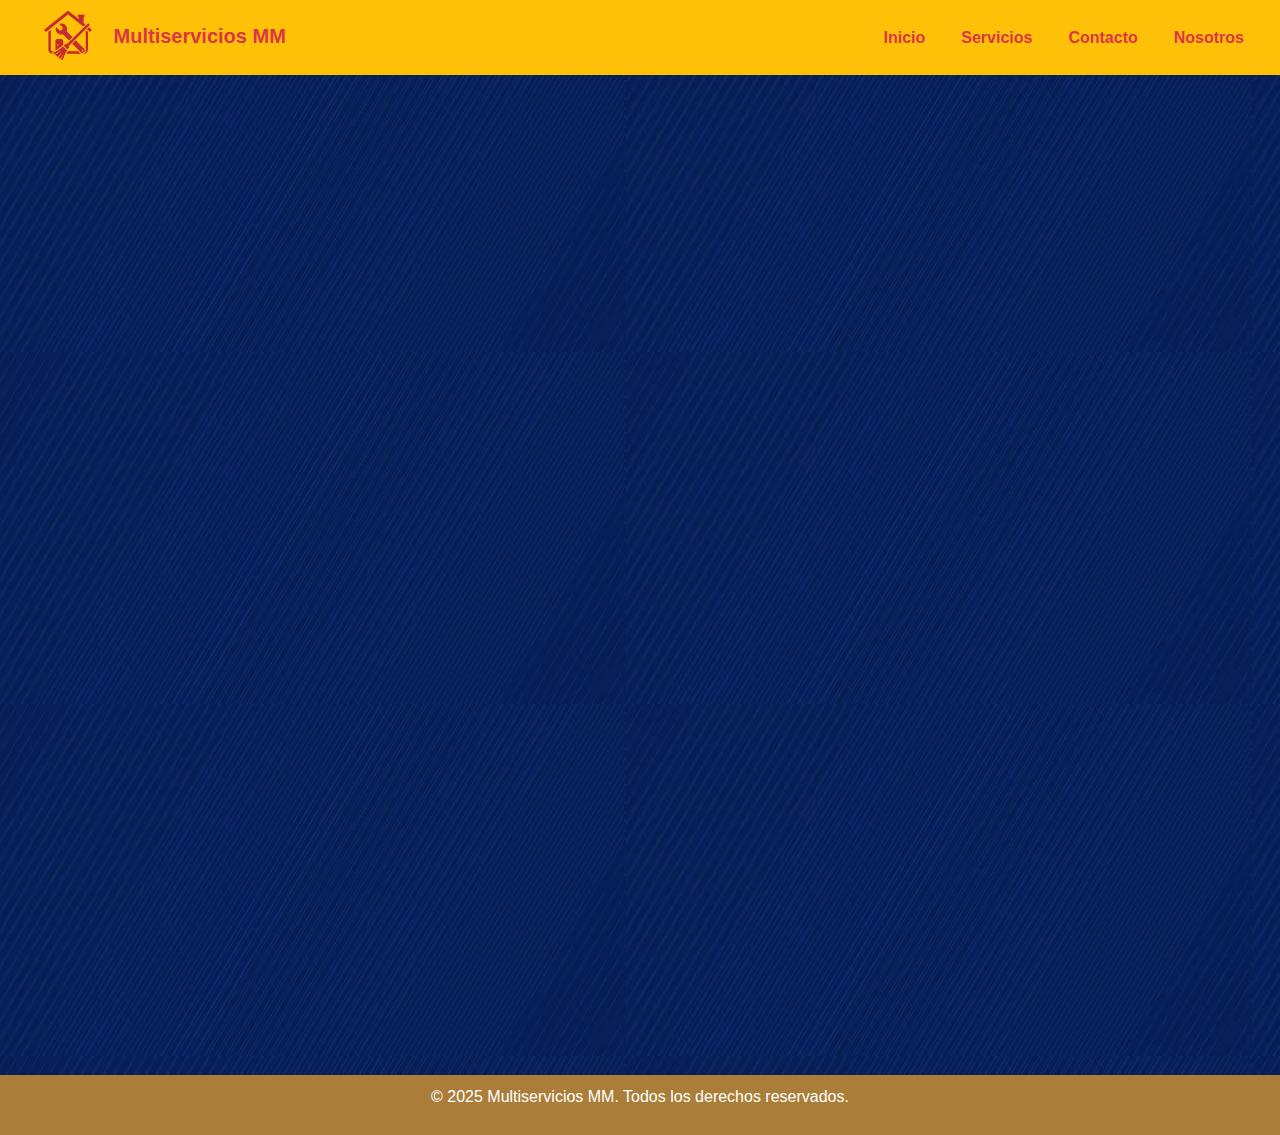
<file: index.html>
<!DOCTYPE html>
<html lang="es">
<head>
  <meta charset="UTF-8">
  <meta name="viewport" content="width=device-width, initial-scale=1.0">
<title>Inicio | Multiservicios MM</title>
<meta name="description" content="Multiservicios MM ofrece servicios de limpieza, plomería, jardinería y cerrajería con atención personalizada y calidad garantizada.">
<meta name="keywords" content="multiservicios, mantenimiento, limpieza, plomería, electricidad, jardinería, cerrajería, servicios, Uruguay">
<meta name="author" content="Multiservicios MM">
<meta name="robots" content="index, follow">
  


  <link href="https://cdn.jsdelivr.net/npm/bootstrap@5.3.3/dist/css/bootstrap.min.css" rel="stylesheet">
  


<script src="https://cdn.jsdelivr.net/npm/bootstrap@5.3.3/dist/js/bootstrap.bundle.min.js"></script>

  <link rel="stylesheet" href="CSS/style.css">

  <style>
    /* animacion */
    @keyframes fadeInUp {
      from { opacity: 0; transform: translateY(30px); }
      to { opacity: 1; transform: translateY(0); }
    }

    @keyframes slideDown {
      from { transform: translateY(-100%); opacity: 0; }
      to { transform: translateY(0); opacity: 1; }
    }

    @keyframes fadeIn {
      from { opacity: 0; }
      to { opacity: 1; }
    }

    body {
      margin: 0;
      font-family: Arial, Helvetica, sans-serif;
      background-color: #f9f9f9;
      animation: fadeIn 1s ease-in;
    }

    /*header */
    header {
      display: flex;
      justify-content: space-between;
      align-items: center;
      background-color: #aa7d39;
      padding: 10px 20px;
      flex-wrap: wrap;
      animation: slideDown 1s ease-out;
    }

    .header-left {
      display: flex;
      align-items: center;
      gap: 10px;
    }

    .header-left img {
      width: 90px;
      height: auto;
      transition: transform 0.4s ease;
    }

    .header-left img:hover {
      transform: scale(1.1) rotate(-2deg);
    }

    .company-name {
      font-size: 26px;
      font-weight: bold;
      color: rgb(177, 24, 24);
    }

    header nav ul {
      display: flex;
      gap: 20px;
      list-style: none;
      margin: 0;
      padding: 0;
    }

    header nav ul li a {
      text-decoration: none;
      color: rgb(197, 22, 22);
      font-weight: bold;
      transition: color 0.3s, transform 0.3s;
    }

    header nav ul li a:hover {
      color: #333;
      transform: scale(1.1);
    }

    /* titulos */
    h1, h2 {
      text-align: center;
      color: rgb(197, 22, 22);
      margin-top: 20px;
      opacity: 0;
      animation: fadeInUp 1s ease forwards;
    }

    h2 {
      animation-delay: 0.3s;
    }

    /* textos */
    .intro-text, .highlight-text {
      text-align: center;
      color: #fff;
      font-size: 20px;
      line-height: 1.6;
      margin: 20px auto;
      max-width: 900px;
      font-family: 'Segoe UI', Tahoma, Verdana, sans-serif;
      opacity: 0;
      animation: fadeInUp 1s ease forwards;
    }

    .intro-text { animation-delay: 0.5s; }
    .highlight-text { animation-delay: 0.8s; }

    /* banner */
    .work-banner {
      position: relative;
      width: 100%;
      max-height: 400px;
      margin: 20px 0;
      overflow: hidden;
      border-radius: 10px;
      opacity: 0;
      animation: fadeInUp 1s ease forwards;
      animation-delay: 1s;
    }

    .work-banner img {
      width: 100%;
      height: 100%;
      object-fit: cover;
      transition: transform 0.5s ease;
    }

    .work-banner:hover img {
      transform: scale(1.05);
    }

    .banner-text {
      position: absolute;
      top: 50%;
      left: 50%;
      transform: translate(-50%, -50%);
      color: #fff;
      text-align: center;
      text-shadow: 2px 2px 5px rgba(0,0,0,0.7);
      animation: fadeInUp 1s ease forwards;
      animation-delay: 1.2s;
    }

    .banner-text h2 {
      font-size: 36px;
      font-weight: bold;
      margin-bottom: 15px;
    }

    .banner-text button {
      padding: 10px 20px;
      font-size: 18px;
      font-weight: bold;
      color: #fff;
      background-color: #e91e63;
      border: none;
      border-radius: 5px;
      cursor: pointer;
      transition: background-color 0.3s;
    }

    .banner-text button:hover {
      background-color: #c2185b;
    }

    /* servicios */
    .services-container {
      display: grid;
      grid-template-columns: repeat(auto-fit, minmax(180px, 1fr));
      gap: 20px;
      justify-items: center;
      padding: 20px;
      opacity: 0;
      animation: fadeInUp 1s ease forwards;
      animation-delay: 1.4s;
    }

    .service-box {
      background-color: #f4f4f4;
      border: 2px solid #333;
      border-radius: 10px;
      display: flex;
      justify-content: center;
      align-items: center;
      font-weight: bold;
      font-size: 18px;
      cursor: pointer;
      transition: transform 0.3s, background-color 0.3s;
      text-align: center;
      height: 150px;
      width: 100%;
    }

    .service-box:hover {
      transform: translateY(-5px);
      background-color: #e2c79c;
    }

    /* footer */
    footer {
      text-align: center;
      padding: 10px;
      background-color: #aa7d39;
      color: #fff;
      margin-top: 20px;
      animation: fadeIn 2s ease-in;
    }

    /* responsive */
    @media (max-width: 768px) {
      header {
        flex-direction: column;
        align-items: flex-start;
      }

      header nav ul {
        flex-direction: column;
        gap: 10px;
        width: 100%;
      }

      .services-container {
        grid-template-columns: 1fr;
        gap: 15px;
        align-items: center;
      }

      .service-box {
        height: 120px;
        font-size: 16px;
      }

      .banner-text h2 {
        font-size: 24px;
      }

      .banner-text button {
        font-size: 16px;
        padding: 8px 15px;
      }
    }
  </style>
</head>

<body>
  <header class="navbar navbar-expand-lg bg-warning px-3">
  <div class="container-fluid">
    <a class="navbar-brand fw-bold text-danger" href="#">
           <img src="./medios/LOGO1.png" alt="Logo" width="80"> Multiservicios MM
    </a>
    <button class="navbar-toggler" type="button" data-bs-toggle="collapse" data-bs-target="#menuNav">
               <span class="navbar-toggler-icon"></span>
    </button>
    <nav class="collapse navbar-collapse" id="menuNav">
      <ul class="navbar-nav ms-auto mb-2 mb-lg-0">
            <li class="nav-item"><a class="nav-link text-danger fw-bold" href="./index.html">Inicio</a></li>
        <li class="nav-item"><a class="nav-link text-danger fw-bold" href="./servicios.html">Servicios</a></li>
                      <li class="nav-item"><a class="nav-link text-danger fw-bold" href="./contacto.html">Contacto</a></li>
        <li class="nav-item"><a class="nav-link text-danger fw-bold" href="./nosotros.html">Nosotros</a></li>
               </ul>
    </nav>
  </div>
</header>


  <main>
    <section>
      <h1>Servicios mejores puntuados</h1>
      <p class="intro-text">
        En base a la experiencia de los usuarios y sus recomendaciones podrás encontrar el mejor proveedor de servicios.
      </p>
      <p class="highlight-text">
        En MM nos encargamos de resolver tus problemas de manera fácil y rápida, ofreciendo la mejor atención y calidad humana.
      </p>
    </section>

    
    <section class="work-banner">
      <img src="./medios/jardineria.png" alt="Persona trabajando en jardinería">
      <div class="banner-text">
        <h2>¡Bienvenido a Multiservicios MM!</h2>
        <button onclick="location.href='page/servicios.html'">Conoce nuestros servicios</button>
      </div>
    </section>

    
    <section>
      <h1>Elije lo que necesitas</h1>
      <div class="services-container">
        <div class="service-box">Limpieza</div>
        <div class="service-box">Cerrajería</div>
        <div class="service-box">Jardinería</div>
        <div class="service-box">Plomería</div>
      </div>
    </section>

    <section>
      <h2>Opciones más usadas por los usuarios</h2>
    </section>
  </main>

  <footer>
    <p>© 2025 Multiservicios MM. Todos los derechos reservados.</p>
  </footer>
</body>
</html>
</file>
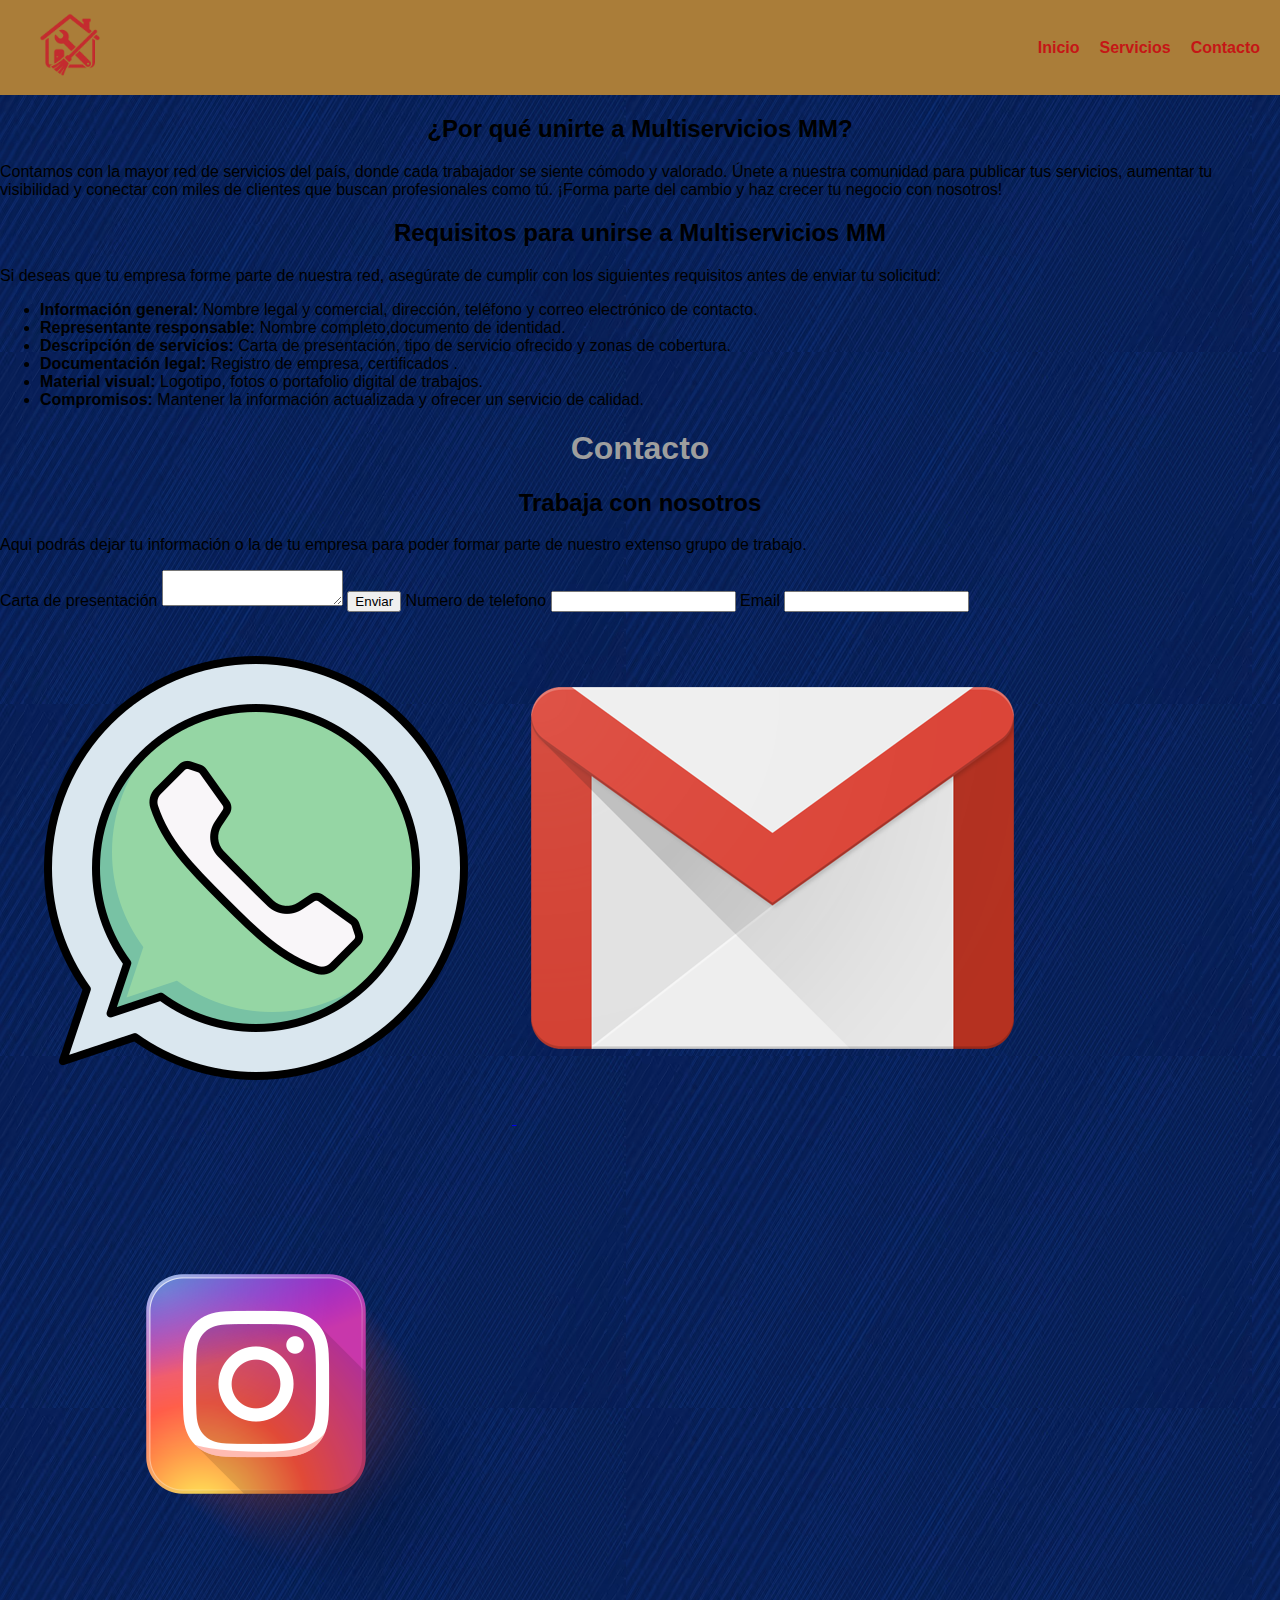
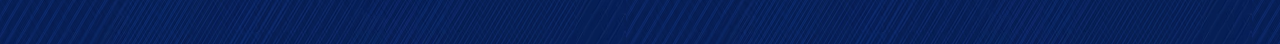
<file: page/Contacto.html>
<!DOCTYPE html>
<html lang="en">
<head>
    <meta charset="UTF-8">
    <meta name="viewport" content="width=device-width, initial-scale=1.0">
    <title>Document</title>
    <link rel="stylesheet" href="../CSS/style.css">
</head>
<style>
        header {
            display: flex;
            justify-content: space-between;
            align-items: center;
            padding: 10px 20px;
            background-color: #aa7d39;
        }

        .header-left {
            display: flex;
            align-items: center;
            gap: 15px;
        }

        .company-NOMBRE {
            font-size: 24px;
            font-weight: bold;
            color: rgb(177, 24, 24);
        }

        header nav ul {
            display: flex;
            gap: 20px;
            list-style: none;
            margin: 0;
            padding: 0;
        }  

        header nav ul li a {
            text-decoration: none;
            color: rgb(197, 22, 22);
            font-weight: bold;
        }

        header nav ul li a:hover {
            color: #333;
        }

        h1, h2, h3, h4, h5, h6 {
            text-align: center;
        }
    </style>
    
<body>
    <header>
        <!--logo contacto-->
      
    <img src="../medios/LOGO1.png" alt="LOGO1" width="100px">
    <a href="#"><img class="Logo" alt=""></a>
    <!--menu-->
    <nav>
        <ul>

            <li> <a href="../index.html">Inicio</a> </li>
            <li><a href="./Servicios.html">Servicios</a> </li> 
            <li><a href="#">Contacto</a></li> 
            
        
        </ul>

    </nav>


    </header>  
    <section class="join-message">
    <h2>¿Por qué unirte a Multiservicios MM?</h2>
    <p>
        Contamos con la mayor red de servicios del país, donde cada trabajador se siente cómodo y valorado.  
        Únete a nuestra comunidad para publicar tus servicios, aumentar tu visibilidad y conectar con miles de clientes que buscan profesionales como tú.  
        ¡Forma parte del cambio y haz crecer tu negocio con nosotros!
    </p>
    <section class="requirements">
    <h2>Requisitos para unirse a Multiservicios MM</h2>
    <p>Si deseas que tu empresa forme parte de nuestra red, asegúrate de cumplir con los siguientes requisitos antes de enviar tu solicitud:</p>
    <ul>
        <li><strong>Información general:</strong> Nombre legal y comercial, dirección, teléfono y correo electrónico de contacto.</li>
        <li><strong>Representante responsable:</strong> Nombre completo,documento de identidad.</li>
        <li><strong>Descripción de servicios:</strong> Carta de presentación, tipo de servicio ofrecido y zonas de cobertura.</li>
        <li><strong>Documentación legal:</strong> Registro de empresa, certificados .</li>
        <li><strong>Material visual:</strong> Logotipo, fotos o portafolio digital de trabajos.</li>
        <li><strong>Compromisos:</strong> Mantener la información actualizada y ofrecer un servicio de calidad.</li>
    </ul>
</section>


</section>

</section>
 

    <main>
       <h1>Contacto</h1>
       <h2>Trabaja con nosotros</h2>
       <p>
        Aqui podrás dejar tu información o la de tu empresa para poder formar parte de nuestro extenso grupo de trabajo.
       </p>
       
       <form action="">

        <label for="">Carta de presentación</label>
        <textarea name="" id="Carta de presentación"></textarea>
        <input type="submit" value="Enviar">

         <label for="">Numero de telefono</label>
        <input type="number" name="Numero de telefono" id="">

        <label for="">Email</label>
       <input type="email" name="Email" id="">

       </form>


    </main>

    <footer>
    <div class="social-icons">
        <a href="https://wa.me/+59899091692628" target="_blank">
            <img src="../medios/WSP.png" alt="WhatsApp">
        </a>
        <a href="mailto:tuemail@gmail.com" target="_blank">
            <img src="../medios/GM.png" alt="Gmail">
        </a>
        <a href="https://instagram.com/tucuenta" target="_blank">
            <img src="../medios/ig.jpg" alt="Instagram">
        </a>
    </div>
    
</footer>

</body>
</html>
</file>
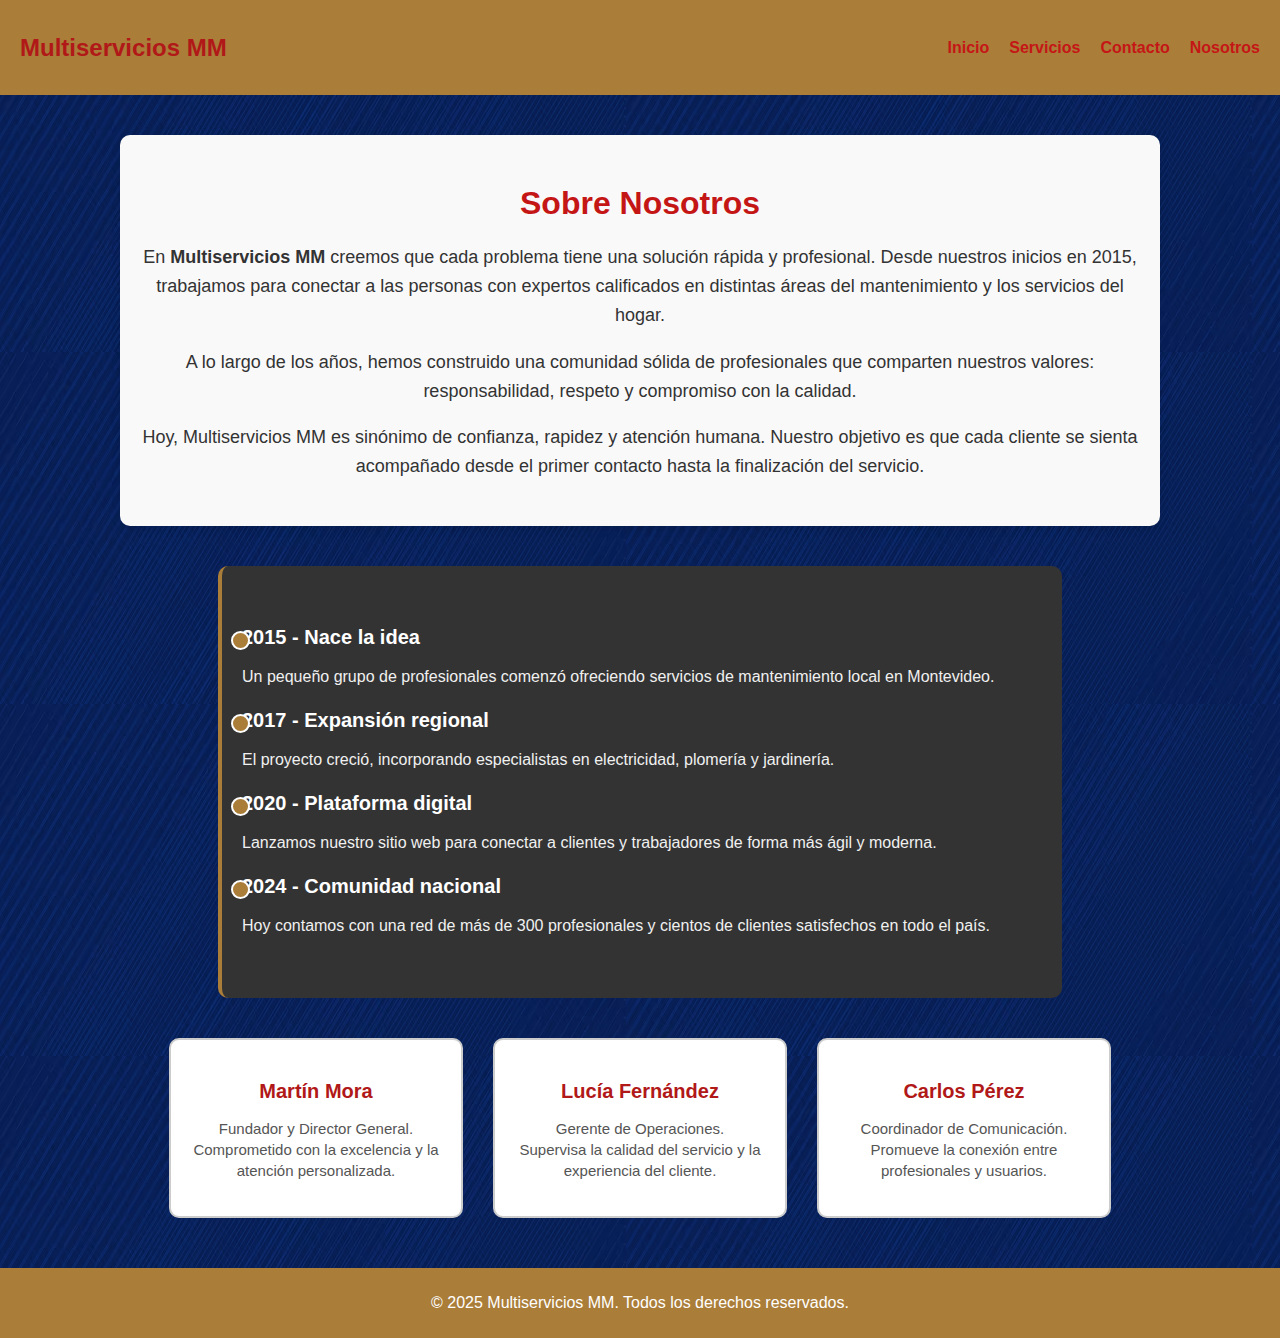
<file: page/nosotros.html>
<!DOCTYPE html>
<html lang="es">
<head>
  <meta charset="UTF-8">
  <meta name="viewport" content="width=device-width, initial-scale=1.0">
  <title>Nosotros - Multiservicios MM</title>
  <link rel="stylesheet" href="../CSS/style.css">

  <style>
    /*  HEADER */
    header {
      display: flex;
      justify-content: space-between;
      align-items: center;
      padding: 10px 20px;
      background-color: #aa7d39;
      flex-wrap: wrap;
    }

    .header-left {
      display: flex;
      align-items: center;
      gap: 15px;
    }

    .company-name {
      font-size: 24px;
      font-weight: bold;
      color: rgb(177, 24, 24);
    }

    header nav ul {
      display: flex;
      gap: 20px;
      list-style: none;
      margin: 0;
      padding: 0;
    }

    header nav ul li a {
      text-decoration: none;
      color: rgb(197, 22, 22);
      font-weight: bold;
      transition: color 0.3s;
    }

    header nav ul li a:hover {
      color: #333;
    }

    /* cont */
    h1, h2 {
      text-align: center;
      color: rgb(197, 22, 22);
      margin-top: 20px;
    }

    .nosotros-container {
      max-width: 1000px;
      margin: 40px auto;
      padding: 30px 20px;
      text-align: center;
      background-color: #f9f9f9;
      border-radius: 10px;
      box-shadow: 0 3px 8px rgba(0,0,0,0.1);
      animation: fadeIn 1s ease-in;
    }

    .nosotros-container p {
      color: #333;
      font-size: 18px;
      line-height: 1.6;
      margin-bottom: 15px;
    }

    
    .timeline {
      position: relative;
      max-width: 800px;
      margin: 40px auto;
      padding-left: 20px;
      border-left: 4px solid #aa7d39;
      animation: fadeIn 1s ease-in-out;
      background-color: #333;
      padding: 40px 20px;
      border-radius: 10px;
      color: white;
    }

    .timeline-item {
      margin: 20px 0;
      position: relative;
    }

    .timeline-item::before {
      content: "";
      position: absolute;
      left: -11px;
      top: 5px;
      width: 15px;
      height: 15px;
      background-color: #aa7d39;
      border-radius: 50%;
      border: 2px solid white;
    }

    .timeline-item h3 {
      color: #fff;
      margin-bottom: 5px;
      font-size: 20px;
    }

    .timeline-item p {
      color: #f0f0f0;
      font-size: 16px;
      line-height: 1.5;
    }

  
    .team-section {
      display: flex;
      justify-content: center;
      flex-wrap: wrap;
      gap: 30px;
      margin-top: 40px;
      animation: slideUp 1.2s ease-in-out;
    }

    .team-card {
      background-color: #fff;
      border: 2px solid #ccc;
      border-radius: 10px;
      width: 250px;
      text-align: center;
      padding: 20px;
      transition: transform 0.3s, box-shadow 0.3s;
      animation: fadeCard 1.2s ease forwards;
    }

    .team-card:nth-child(1) { animation-delay: 0.2s; }
    .team-card:nth-child(2) { animation-delay: 0.4s; }
    .team-card:nth-child(3) { animation-delay: 0.6s; }

    .team-card:hover {
      transform: translateY(-5px);
      box-shadow: 0 5px 12px rgba(0,0,0,0.2);
    }

    .team-card h3 {
      color: rgb(177, 24, 24);
      font-size: 20px;
      margin-bottom: 8px;
    }

    .team-card p {
      color: #555;
      font-size: 15px;
      line-height: 1.4;
    }

    /* ANIMACIONES */
    @keyframes fadeIn {
      from { opacity: 0; transform: translateY(30px); }
      to { opacity: 1; transform: translateY(0); }
    }

    @keyframes slideUp {
      from { opacity: 0; transform: translateY(40px); }
      to { opacity: 1; transform: translateY(0); }
    }

    @keyframes fadeCard {
      from { opacity: 0; transform: translateY(20px); }
      to { opacity: 1; transform: translateY(0); }
    }

    /* footer*/
    footer {
      text-align: center;
      background-color: #aa7d39;
      color: #fff;
      padding: 10px;
      margin-top: 50px;
    }
  </style>
</head>

<body>
  <header>
    <div class="header-left">
      <span class="company-name">Multiservicios MM</span>
    </div>
    <nav>
      <ul>
        <li><a href="../index.html">Inicio</a></li>
        <li><a href="./servicios.html">Servicios</a></li>
        <li><a href="./contacto.html">Contacto</a></li>
        <li><a href="./nosotros.html" class="active">Nosotros</a></li>
      </ul>
    </nav>
  </header>

  <main>
    <section class="nosotros-container">
      <h1>Sobre Nosotros</h1>
      <p>
        En <strong>Multiservicios MM</strong> creemos que cada problema tiene una solución rápida y profesional. 
        Desde nuestros inicios en 2015, trabajamos para conectar a las personas con expertos calificados en distintas áreas del mantenimiento y los servicios del hogar.
      </p>
      <p>
        A lo largo de los años, hemos construido una comunidad sólida de profesionales que comparten nuestros valores: responsabilidad, respeto y compromiso con la calidad.
      </p>
      <p>
        Hoy, Multiservicios MM es sinónimo de confianza, rapidez y atención humana. Nuestro objetivo es que cada cliente se sienta acompañado desde el primer contacto hasta la finalización del servicio.
      </p>
    </section>

    <section class="timeline">
      <div class="timeline-item">
        <h3>2015 - Nace la idea</h3>
        <p>Un pequeño grupo de profesionales comenzó ofreciendo servicios de mantenimiento local en Montevideo.</p>
      </div>
      <div class="timeline-item">
        <h3>2017 - Expansión regional</h3>
        <p>El proyecto creció, incorporando especialistas en electricidad, plomería y jardinería.</p>
      </div>
      <div class="timeline-item">
        <h3>2020 - Plataforma digital</h3>
        <p>Lanzamos nuestro sitio web para conectar a clientes y trabajadores de forma más ágil y moderna.</p>
      </div>
      <div class="timeline-item">
        <h3>2024 - Comunidad nacional</h3>
        <p>Hoy contamos con una red de más de 300 profesionales y cientos de clientes satisfechos en todo el país.</p>
      </div>
    </section>

    <section class="team-section">
      <div class="team-card">
        <h3>Martín Mora</h3>
        <p>Fundador y Director General.<br> Comprometido con la excelencia y la atención personalizada.</p>
      </div>
      <div class="team-card">
        <h3>Lucía Fernández</h3>
        <p>Gerente de Operaciones.<br> Supervisa la calidad del servicio y la experiencia del cliente.</p>
      </div>
      <div class="team-card">
        <h3>Carlos Pérez</h3>
        <p>Coordinador de Comunicación.<br> Promueve la conexión entre profesionales y usuarios.</p>
      </div>
    </section>
  </main>

  <footer>
    <p>© 2025 Multiservicios MM. Todos los derechos reservados.</p>
  </footer>
</body>
</html>
</file>
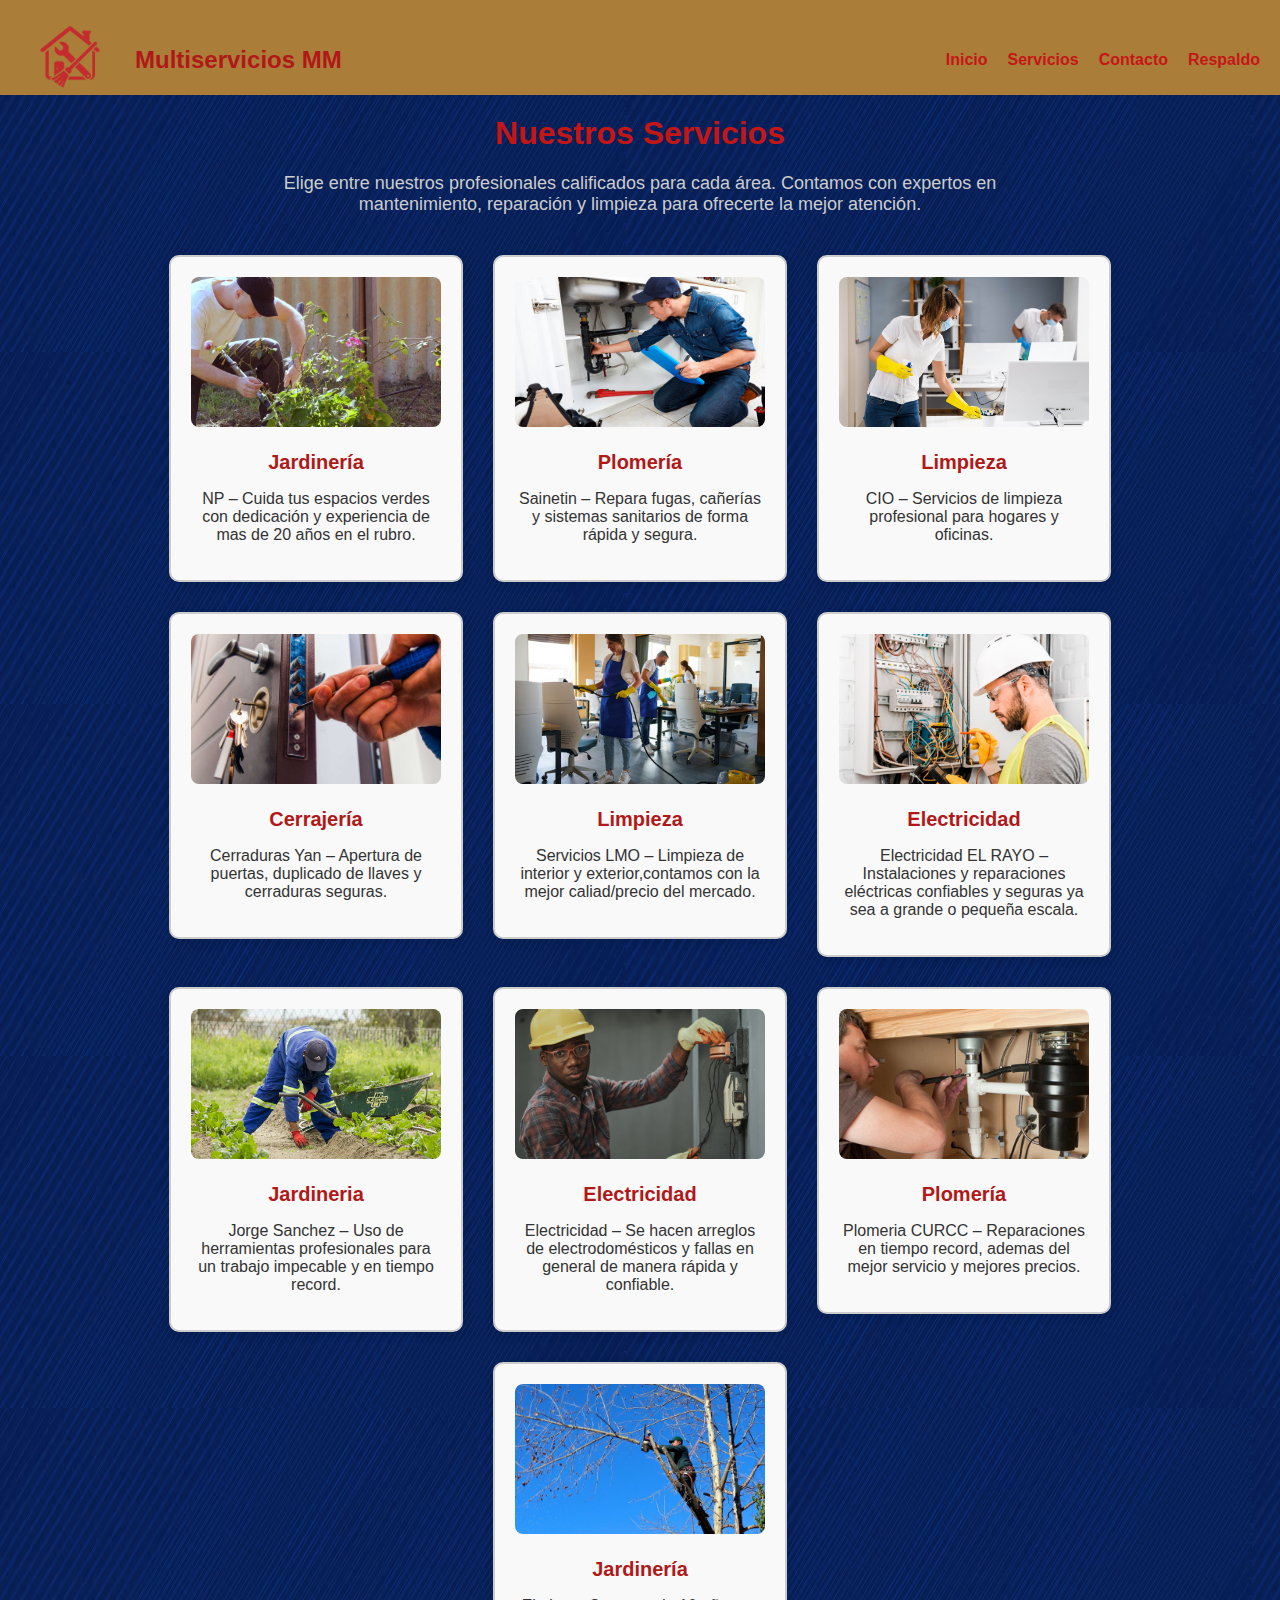
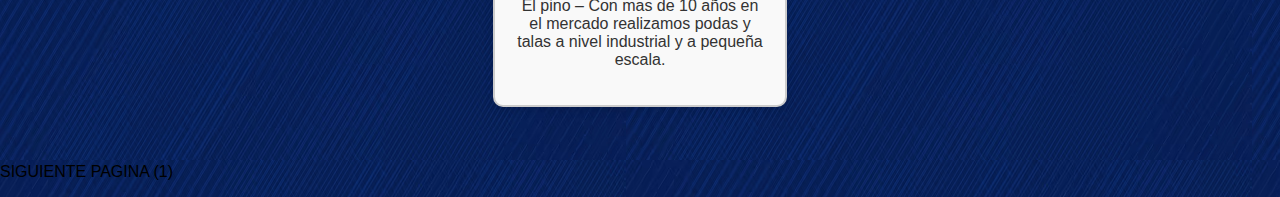
<file: page/Servicios.html>
<!DOCTYPE html>
<html lang="es">
<head>
  <meta charset="UTF-8">
  <meta name="viewport" content="width=device-width, initial-scale=1.0">
  <title>Servicios - Multiservicios MM</title>
  <link rel="stylesheet" href="../CSS/style.css">

  <style>
    /* ====== HEADER ====== */
    header {
      display: flex;
      justify-content: space-between;
      align-items: center;
        padding: 10px 20px;
        background-color: #aa7d39;
      flex-wrap: wrap;
    }

    .header-left {
      display: flex;
      align-items: center;
      gap: 15px;
    }

    .company-name {
      font-size: 24px;
       font-weight: bold;
       color: rgb(177, 24, 24);
    }

    header nav ul {
        display: flex;
      gap: 20px;
         list-style: none;
       margin: 0;
      padding: 0;
      flex-wrap: wrap;
    }

    header nav ul li a {
        text-decoration: none;
      color: rgb(197, 22, 22);
        font-weight: bold;
    }

    header nav ul li a:hover {
        color: #333;
    }

    /* ====== titulo====== */
    h1, h2 {
      text-align: center;
      color: rgb(197, 22, 22);
         margin-top: 20px;
    }

    /* ====== Flex ====== */
    .servicios-container {
      display: flex;
      justify-content: center;
        align-items: flex-start;
        flex-wrap: wrap;
      gap: 30px;
      padding: 40px 20px;
    }

    .servicio-card {
      background-color: #f9f9f9;
      border: 2px solid #ccc;
      border-radius: 10px;
      width: 250px;
          text-align: center;
         padding: 20px;
        box-shadow: 0 3px 8px rgba(0,0,0,0.1);
      transition: transform 0.3s, box-shadow 0.3s;
      cursor: pointer;
    }

    .servicio-card:hover {
      transform: translateY(-5px);
      box-shadow: 0 5px 12px rgba(0,0,0,0.2);
    }

    .servicio-card img {
      width: 100%;
      height: 150px;
      object-fit: cover;
      border-radius: 8px;
      margin-bottom: 10px;
    }

    .servicio-card h3 {
      color: rgb(177, 24, 24);
      font-size: 20px;
      margin: 10px 0;
    }

    .servicio-card p {
      font-size: 16px;
      color: #333;
    }

    /* ====== RESPONSIVE ====== */
    @media (max-width: 768px) {
      .servicios-container {
        flex-direction: column;
        align-items: center;
      }

      .servicio-card {
        width: 90%;
      }
    }
  </style>
</head>

<body>
  <header>
    <div class="header-left">
      <img src="../medios/LOGO1.png" alt="LOGO1" width="100px">
      <span class="company-name">Multiservicios MM</span>
    </div>
    <nav>
      <ul>
        <li><a href="../index.html">Inicio</a></li>
        <li><a href="./Servicios.html">Servicios</a></li>
        <li><a href="./Contacto.html">Contacto</a></li>
        <li><a href="./Respaldo.html">Respaldo</a></li>
      </ul>
    </nav>
  </header>

  <main>
    <h1>Nuestros Servicios</h1>
    <p style="text-align:center; max-width:800px; margin:0 auto; font-size:18px; color: #ccc;">
      Elige entre nuestros profesionales calificados para cada área. Contamos con expertos en mantenimiento, reparación y limpieza para ofrecerte la mejor atención.
    </p>

    <section class="servicios-container">
  <div class="servicio-card">
    <img src="../medios/jardineria.png" alt="Jardinería">
    <h3>Jardinería</h3>
    <p>NP – Cuida tus espacios verdes con dedicación y experiencia de mas de 20 años en el rubro.</p>
  </div>

  <div class="servicio-card">
    <img src="../medios/plomero 1.jpg" alt="Plomería">
    <h3>Plomería</h3>
    <p>Sainetin – Repara fugas, cañerías y sistemas sanitarios de forma rápida y segura.</p>
  </div>

  <div class="servicio-card">
    <img src="../medios/limpieza (2).jpg" alt="Limpieza">
    <h3>Limpieza</h3>
    <p>CIO – Servicios de limpieza profesional para hogares y oficinas.</p>
  </div>

  <div class="servicio-card">
    <img src="../medios/cerrajeria.jpg" alt="Cerrajería">
    <h3>Cerrajería</h3>
    <p>Cerraduras Yan – Apertura de puertas, duplicado de llaves y cerraduras seguras.</p>
  </div>

  <div class="servicio-card">
    <img src="../medios/limpieza 1.jpg" alt="limpieza 2">
    <h3>Limpieza</h3>
    <p>Servicios LMO – Limpieza de interior y exterior,contamos con la mejor caliad/precio del mercado.</p>
  </div>

  <div class="servicio-card">
    <img src="../medios/electrisista.jpg" alt="Electricidad">
    <h3>Electricidad</h3>
    <p>Electricidad EL RAYO – Instalaciones y reparaciones eléctricas confiables y seguras ya sea a grande o pequeña escala.</p>
  </div>

  <div class="servicio-card">
    <img src="../medios/jardineria 2.jpg" alt="jardineria 2">
    <h3>Jardineria</h3>
    <p>Jorge Sanchez – Uso de herramientas profesionales para un trabajo impecable y en tiempo record.</p>
  </div>

  <div class="servicio-card">
    <img src="../medios/electricidad 2.jpg" alt="Electricidad 2">
    <h3>Electricidad</h3>
    <p>Electricidad – Se hacen arreglos de electrodomésticos y fallas en general de manera rápida y confiable.</p>
  </div>
   
  <div class="servicio-card">
    <img src="../medios/plomero 2.jpg" alt="Plomería">
    <h3>Plomería</h3>
    <p>Plomeria CURCC – Reparaciones en tiempo record, ademas del mejor servicio y mejores precios.</p>
  </div>
   
  <div class="servicio-card">
    <img src="../medios/jardineria 3.jpg" alt="Plomería">
    <h3>Jardinería</h3>
    <p>El pino – Con mas de 10 años en el mercado realizamos podas y talas a nivel industrial y a pequeña escala.</p>
  </div>
</section>

  </main>

  <footer>
    <p>SIGUIENTE PAGINA (1) </p>
  </footer>
</body>
</html>
</file>
<file: CSS/style.css>
/*Color de fondo*/
body {
  background-image: url(fondo.jpg);
}
body {
  font-family: sans-serif;
  margin: 0%;
}

/*Etiquetas*/
h1 {
  color: rgb(158, 158, 158);
}

/*Flex*/
header {
  display: flex;
  height: 75px;
  background-color: #aa7d39;
  justify-content: space-between;
  align-items: center;
  padding: 10px;

  .intro-text, .highlight-text {
    text-align: center;
    color: #949090; 
    font-size: 20px;  
    font-weight: 500; 
    line-height: 1.6; 
    margin: 20px auto;
    max-width: 900px; 
    font-family: 'Segoe UI', Tahoma, Verdana, sans-serif;

    /* Sección de servicios usando Grid */
.services-container {
    display: grid;
    grid-template-columns: repeat(auto-fit, minmax(180px, 1fr)); 
    gap: 20px;
    padding: 20px 0;
    justify-items: center; 
}

.service-box {
    background-color: #f4f4f4;
    border: 2px solid #333;
    border-radius: 10px;
    display: flex;
    justify-content: center;
    align-items: center;
    font-weight: bold;
    font-size: 18px;
    cursor: pointer;
    transition: transform 0.3s, background-color 0.3s;
    text-align: center;
    height: 150px;
    width: 100%; /*  celda */
}

.service-box:hover {
    transform: translateY(-5px);
    background-color: #e2c79c;
}

}

}

/*Logo*/
.LOGO1 {
  display: flex;
  width: 50px;

}
/*Banner*/

.work-banner {
    position: relative;
    width: 100%;
    max-height: 400px;
    margin: 0;
    overflow: hidden;
    border-radius: 10px;
}

.work-banner img {
    width: 100%;
    height: 100%;
    object-fit: cover;
}

.banner-text {
    position: absolute;
    top: 50%;
    left: 50%;
    transform: translate(-50%, -50%);
    color: #fff;
    text-align: center;
}

.banner-text h2 {
    font-size: 36px;
    font-weight: bold;
    text-shadow: 2px 2px 5px rgba(0,0,0,0.7);
    margin-bottom: 15px;
}

.banner-text button {
    padding: 10px 20px;
    font-size: 18px;
    font-weight: bold;
    color: #fff;
    background-color: #e91e63;
    border: none;
    border-radius: 5px;
    cursor: pointer;
    transition: background-color 0.3s;
}

.banner-text button:hover {
    background-color: #da2525;
}



header ul {
  display: flex;
  flex-direction: row;      
  list-style-type: disc;   
  gap: 20px;               
  margin: 0;
  padding: 0 20px;
  align-items: center;
}

header li {
  margin: 0;
  padding: 0;
}

/*Box*/
.box {
  width: 300px;
  pad

}
</file>
